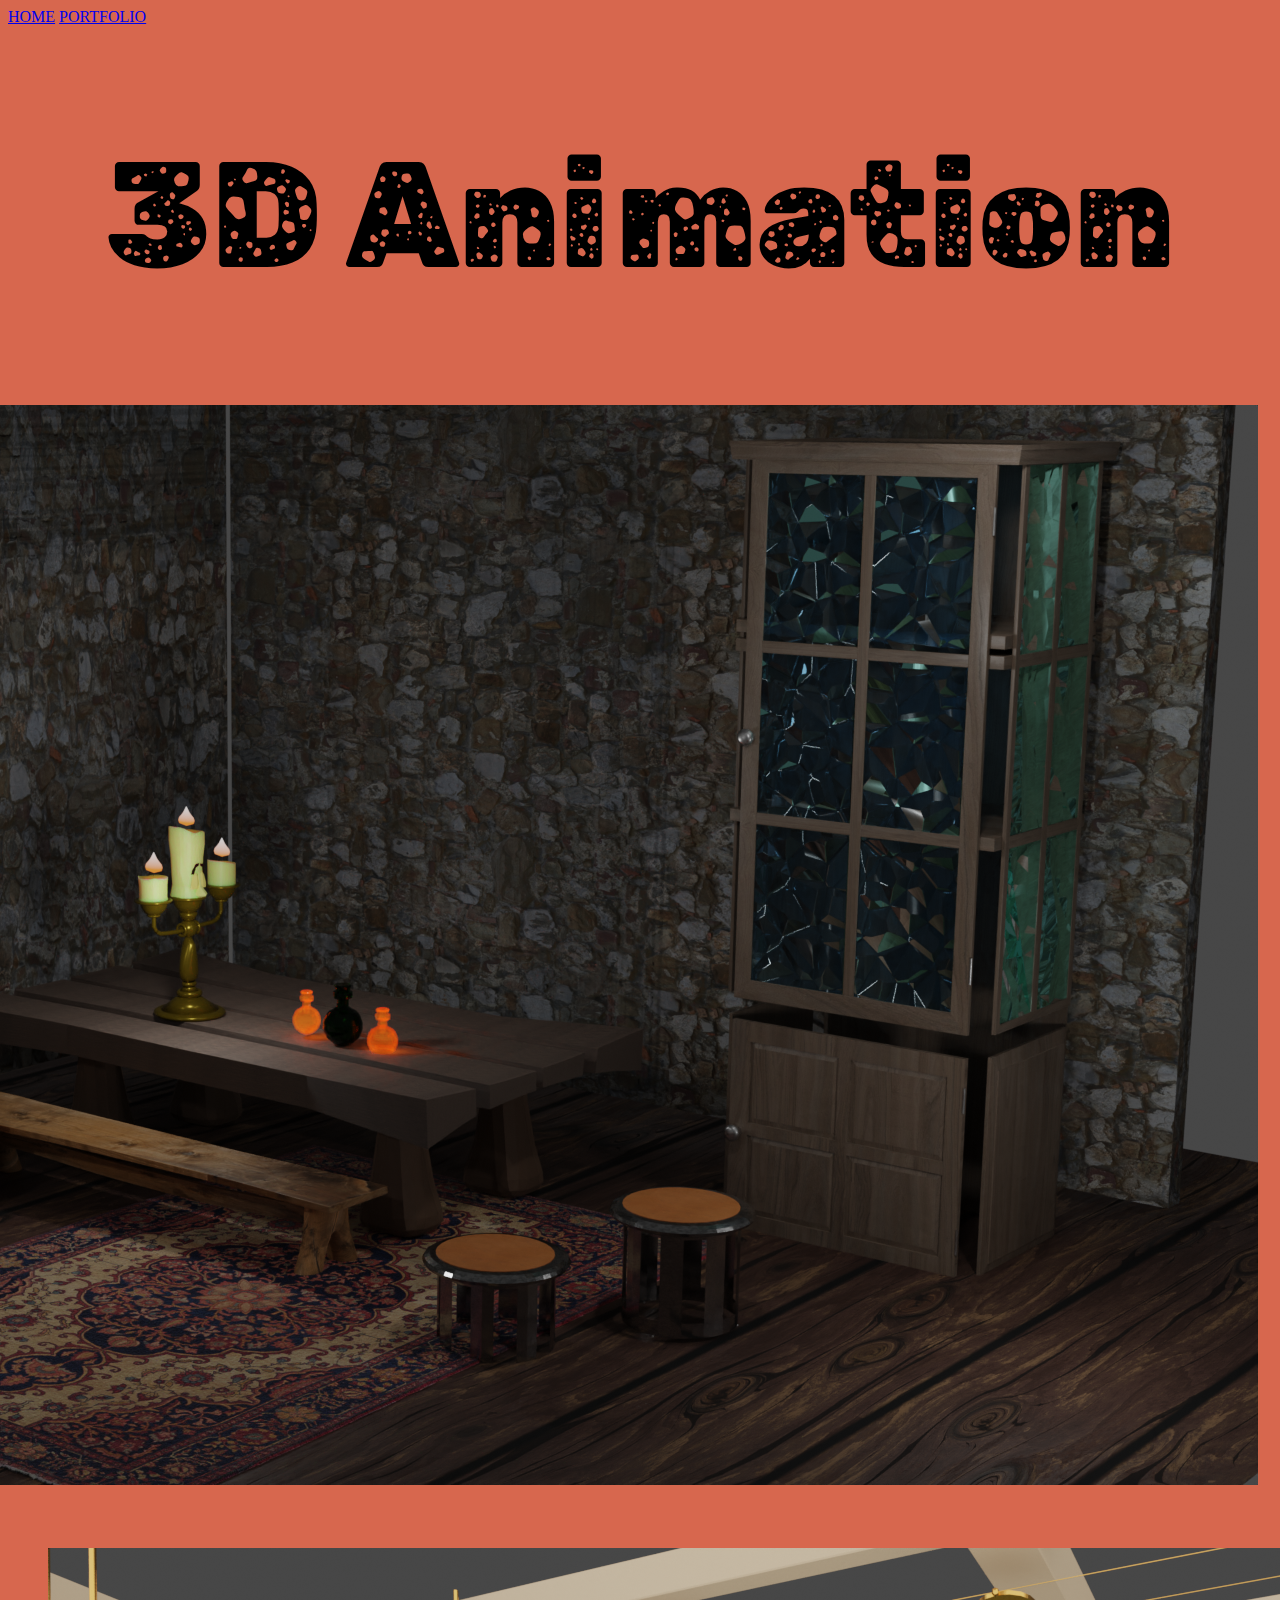
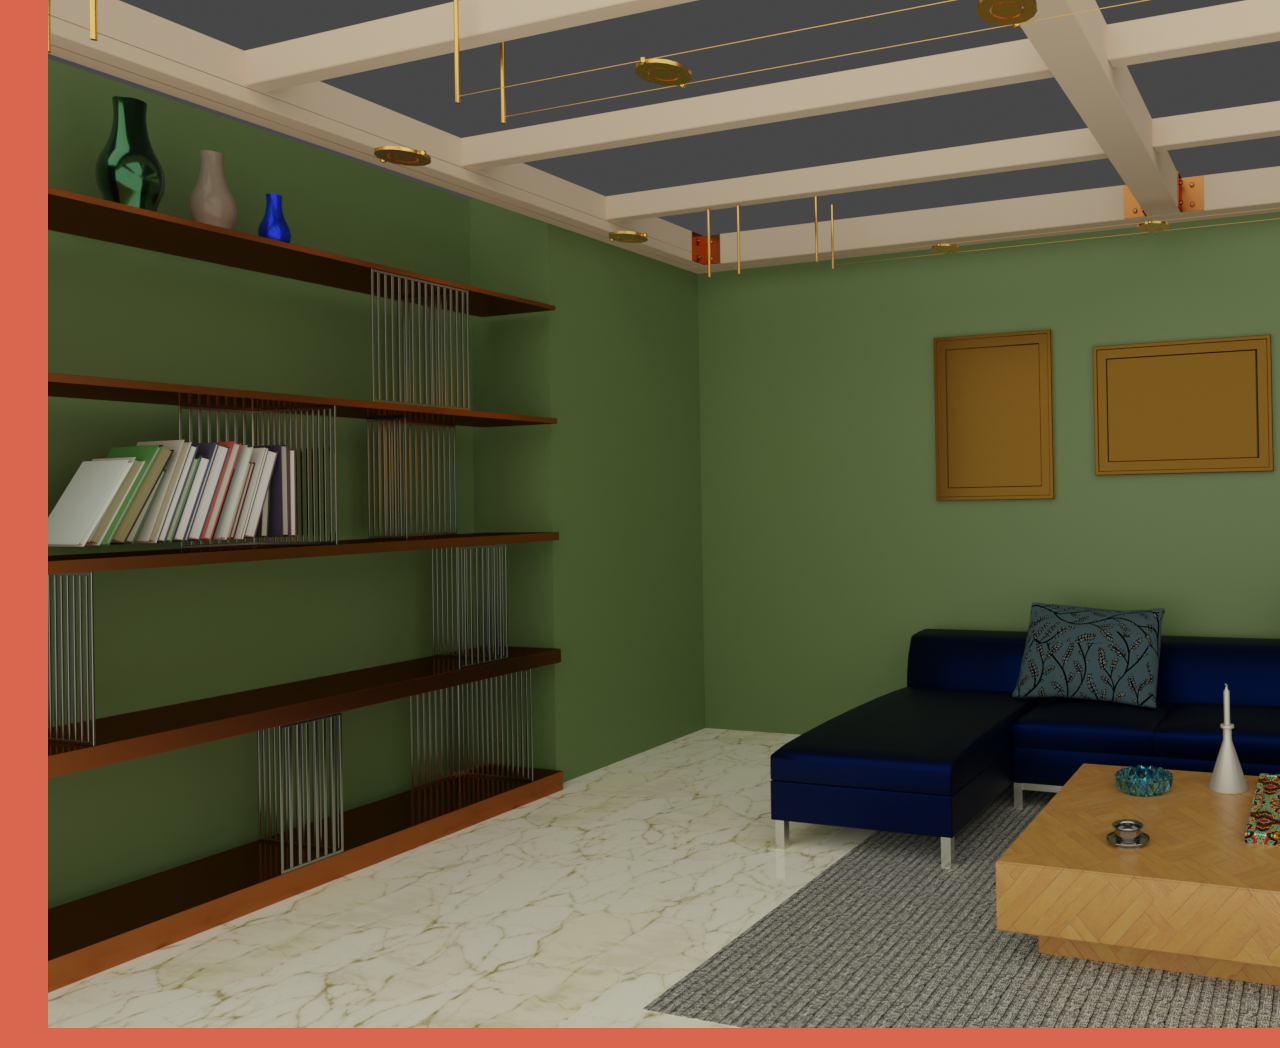
<file: 3d.html>
<!DOCTYPE html>
<html lang="en">
<head>
    <meta charset="UTF-8">
    <meta http-equiv="X-UA-Compatible" content="IE=edge">
    <meta name="viewport" content="width=device-width, initial-scale=1.0">
    <link href="https://cdn.jsdelivr.net/npm/bootstrap@5.2.2/dist/css/bootstrap.min.css" rel="stylesheet" integrity="sha384-Zenh87qX5JnK2Jl0vWa8Ck2rdkQ2Bzep5IDxbcnCeuOxjzrPF/et3URy9Bv1WTRi" crossorigin="anonymous">
    <link rel="stylesheet" type="text/css" href="https://cdnjs.cloudflare.com/ajax/libs/font-awesome/5.15.1/css/all.min.css"> 
    <title>3D Animation</title>
    <link href="https://fonts.googleapis.com/css2?family=Rubik+Moonrocks&display=swap" rel="stylesheet">
    <link rel="stylesheet" href="css/3d.css"> 
</head>
<body>
  <header>
    <nav class="nav nav-pills nav-fill">
        
        <a class="nav-link active" href="index.html">HOME</a>
        <a class="nav-link active" href="portfolio.html">PORTFOLIO</a>
        
      </nav>
    <h1>3D Animation</h1>
</header>
<main>
  <div class="boite1">
    <figure class="f">
    <img src="images/HOTEIT_Riwa_GR_durama_.png" class="d-block w-100" >
</figure>

</div>
 
    
<div class="boite2">
    <figure class="g">
    <img src="images/HOTEIT_Riwa_GR_archi_interieur_.png" class="d-block w-100">
</figure>


</main>

    <script src="https://cdn.jsdelivr.net/npm/bootstrap@5.2.2/dist/js/bootstrap.bundle.min.js" integrity="sha384-OERcA2EqjJCMA+/3y+gxIOqMEjwtxJY7qPCqsdltbNJuaOe923+mo//f6V8Qbsw3" crossorigin="anonymous"></script>

</body>
</html>



















<!--







<!DOCTYPE html>
<html lang="en">
<head>
    <meta charset="UTF-8">
    <meta http-equiv="X-UA-Compatible" content="IE=edge">
    <meta name="viewport" content="width=device-width, initial-scale=1.0">
    <link href="https://cdn.jsdelivr.net/npm/bootstrap@5.2.2/dist/css/bootstrap.min.css" rel="stylesheet" integrity="sha384-Zenh87qX5JnK2Jl0vWa8Ck2rdkQ2Bzep5IDxbcnCeuOxjzrPF/et3URy9Bv1WTRi" crossorigin="anonymous">
    <link rel="stylesheet" type="text/css" href="https://cdnjs.cloudflare.com/ajax/libs/font-awesome/5.15.1/css/all.min.css"> 
    <title>Créa Design</title>
    <link href="https://fonts.googleapis.com/css2?family=Nabla&display=swap" rel="stylesheet">
    <link rel="stylesheet" href="css/3d.css"> 
</head>

<body>
<header>
    <nav class="nav nav-pills nav-fill">
        
        <a class="nav-link active" href="index.html">HOME</a>
        <a class="nav-link active" href="portfolio.html">PORTFOLIO</a>
        
      </nav>
  </header>

<main>
  <h1> 3D Animation </h1>
    <div class="boite1">
      <figure class="f">
      <img src="images/HOTEIT_Riwa_GR_durama_.png" class="d-block w-100" >
  </figure>

  </div>
   
      
  <div class="boite2">
      <figure class="g">
      <img src="images/HOTEIT_Riwa_GR_archi_interieur_.png" class="d-block w-100">
  </figure>

  
  </main>
      <script src="https://cdn.jsdelivr.net/npm/bootstrap@5.2.2/dist/js/bootstrap.bundle.min.js" integrity="sha384-OERcA2EqjJCMA+/3y+gxIOqMEjwtxJY7qPCqsdltbNJuaOe923+mo//f6V8Qbsw3" crossorigin="anonymous"></script>
  
  </body>
  </html>
  
  






</body>
</html>
</file>
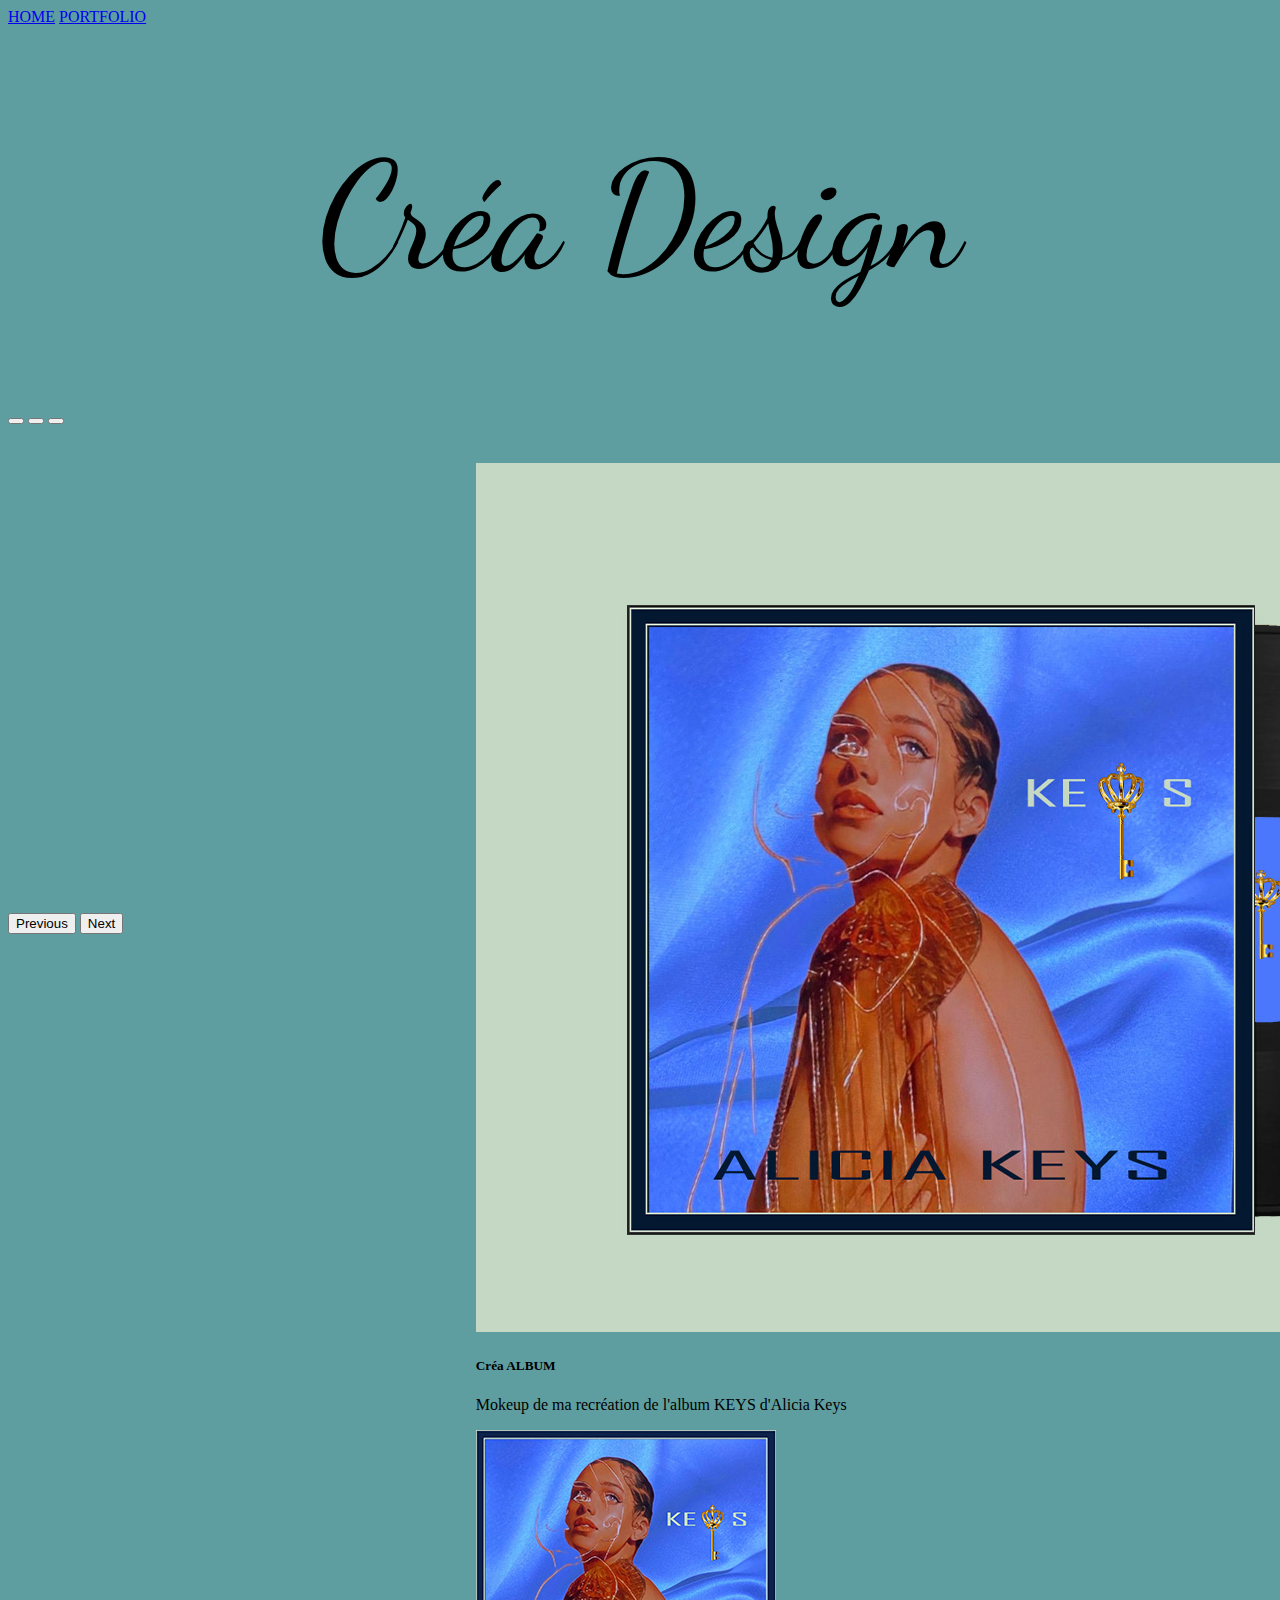
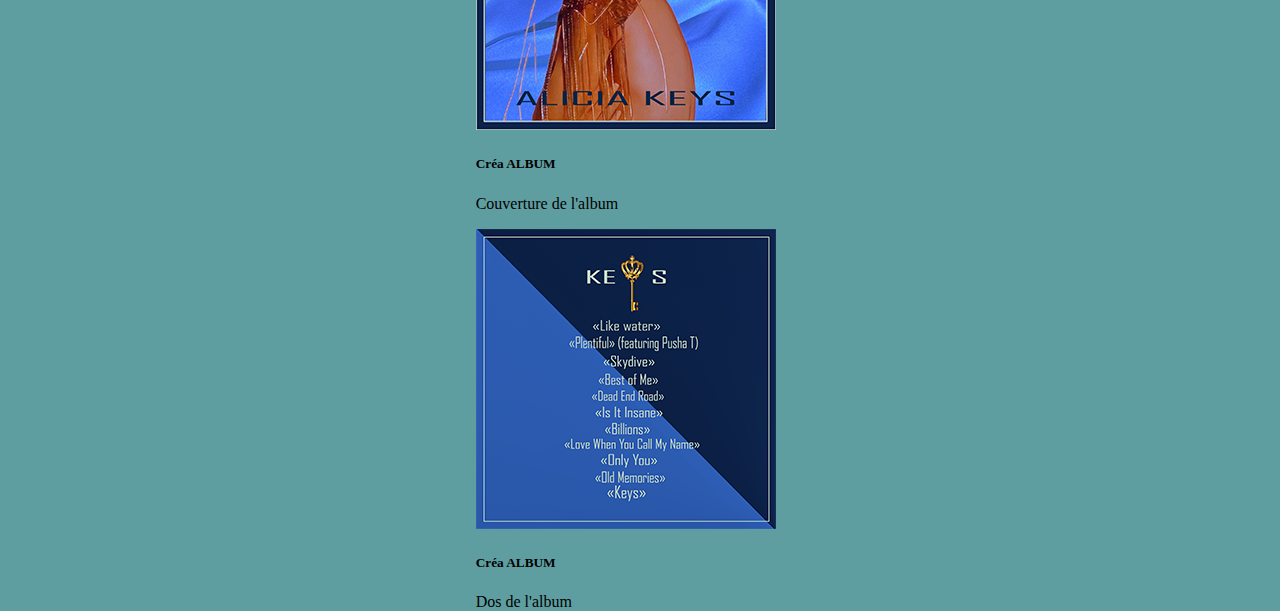
<file: design.html>
<!DOCTYPE html>
<html lang="en">
<head>
    <meta charset="UTF-8">
    <meta http-equiv="X-UA-Compatible" content="IE=edge">
    <meta name="viewport" content="width=device-width, initial-scale=1.0">
    <link href="https://cdn.jsdelivr.net/npm/bootstrap@5.2.2/dist/css/bootstrap.min.css" rel="stylesheet" integrity="sha384-Zenh87qX5JnK2Jl0vWa8Ck2rdkQ2Bzep5IDxbcnCeuOxjzrPF/et3URy9Bv1WTRi" crossorigin="anonymous">
    <link rel="stylesheet" type="text/css" href="https://cdnjs.cloudflare.com/ajax/libs/font-awesome/5.15.1/css/all.min.css"> 
    <title>Créa Design</title>
    <link href="https://fonts.googleapis.com/css2?family=Dancing+Script&display=swap" rel="stylesheet">
    <link rel="stylesheet" href="css/design.css"> 
</head>

<body>

    <header>
        <nav class="nav nav-pills nav-fill">
            
            <a class="nav-link active" href="index.html">HOME</a>
            <a class="nav-link active" href="portfolio.html">PORTFOLIO</a>
            
          </nav>
        <h1>Créa Design</h1>
    </header>

<main>
    <div id="carouselExampleCaptions" class="carousel slide" data-bs-ride="false">
        <div class="carousel-indicators">
          <button type="button" data-bs-target="#carouselExampleCaptions" data-bs-slide-to="0" class="active" aria-current="true" aria-label="Slide 1"></button>
          <button type="button" data-bs-target="#carouselExampleCaptions" data-bs-slide-to="1" aria-label="Slide 2"></button>
          <button type="button" data-bs-target="#carouselExampleCaptions" data-bs-slide-to="2" aria-label="Slide 3"></button>
        </div>
        <div class="carousel-inner">
          <div class="carousel-item active">
            <img src="images/HOTEIT_Riwa_GR5_MokeUp.jpg" class="d-block w-100" >
            <div class="carousel-caption d-none d-md-block">
              <h5>Créa ALBUM</h5>
              <p> Mokeup de ma recréation de l'album KEYS d'Alicia Keys</p>
            </div>
          </div>
          <div class="carousel-item">
            <img src="images/recto.png" class="d-block w-100" >
            <div class="carousel-caption d-none d-md-block">
              <h5>Créa ALBUM</h5>
              <p>Couverture de l'album</p>
            </div>
          </div>
          <div class="carousel-item">
            <img src="images/verso1.png" class="d-block w-100" >
            <div class="carousel-caption d-none d-md-block">
              <h5>Créa ALBUM</h5>
              <p>Dos de l'album</p>
            </div>
            
          </div>
        </div>
        <button class="carousel-control-prev" type="button" data-bs-target="#carouselExampleCaptions" data-bs-slide="prev">
          <span class="carousel-control-prev-icon" aria-hidden="true"></span>
          <span class="visually-hidden">Previous</span>
        </button>
        <button class="carousel-control-next" type="button" data-bs-target="#carouselExampleCaptions" data-bs-slide="next">
          <span class="carousel-control-next-icon" aria-hidden="true"></span>
          <span class="visually-hidden">Next</span>
        </button>
      </div>
  </div>


</main>
    <script src="https://cdn.jsdelivr.net/npm/bootstrap@5.2.2/dist/js/bootstrap.bundle.min.js" integrity="sha384-OERcA2EqjJCMA+/3y+gxIOqMEjwtxJY7qPCqsdltbNJuaOe923+mo//f6V8Qbsw3" crossorigin="anonymous"></script>

</body>
</html>
</file>
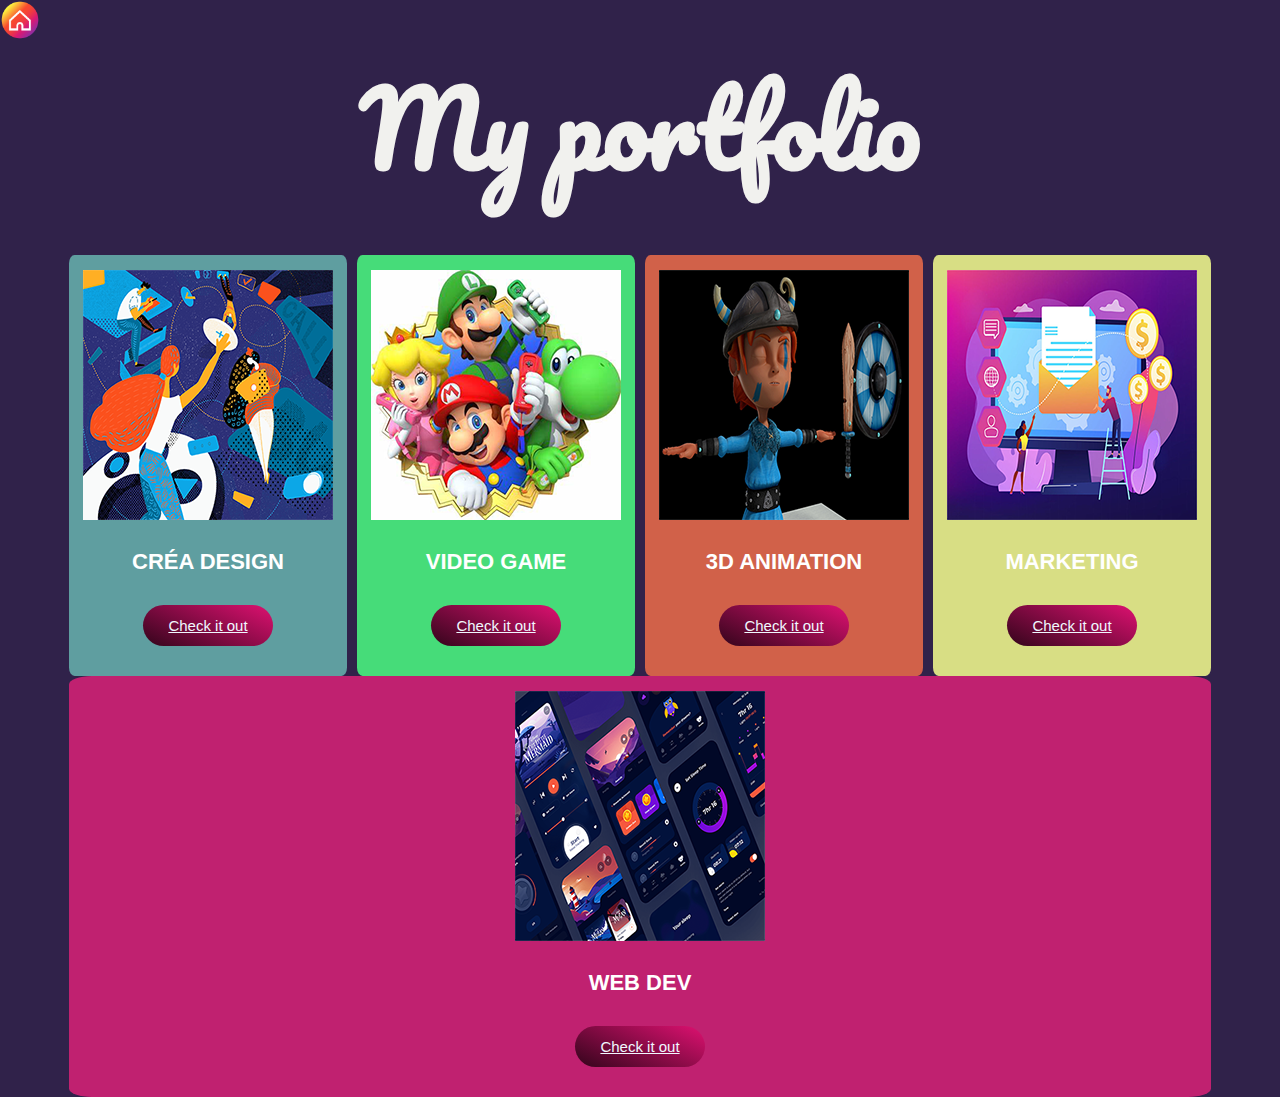
<file: portfolio.html>
<!DOCTYPE html>
<html lang="en">
<head>
    <meta charset="UTF-8">
    <meta http-equiv="X-UA-Compatible" content="IE=edge">
    <meta name="viewport" content="width=device-width, initial-scale=1.0">
    <title>My Portfolio</title>
    <link href="https://fonts.googleapis.com/css2?family=Pacifico&display=swap" rel="stylesheet">
    
    <link rel="stylesheet" href="css/portfolio.css">

</head>
<body>
    <header>
        
            <a href="index.html"><img src="images/home button.png" class="homebutton"/></a>
        
        


    </header>

    

<main>
   

    <div class="Title">
        <h1>My portfolio</h1>
    </div>

    
    <div class="card">
        <div class="container first">
            <div class="image">
                <img src="images/design.png">
            </div>
            <h2>Créa Design</h2>            
            <button> <a class="checkitout" href="design.html">Check it out</a> </button>
        </div>

        <div class="container second">
            <div class="image">
                <img src="images/jv.png">
            </div>
            <h2>Video Game</h2>            
            <button><a class="checkitout" href="jeuvideo.html">Check it out</a> </button>
        </div>

        <div class="container third">
            <div class="image">
                <img src="images/3danimation.png">
            </div>
            <h2>3D Animation</h2>           
            <button><a class="checkitout" href="3d.html">Check it out</a> </button>
        </div>

        <div class="container fourth">
            <div class="image">
                <img src="images/marketing.jpg.png">
            </div>
            <h2>Marketing</h2>           
            <button><a class="checkitout" href="marketing.html">Check it out</a> </button>
        </div>

        <div class="container fifth">
            <div class="image">
                <img src="images/devweb.png">
            </div>
            <h2>Web Dev</h2>
            <button><a class="checkitout" href="coding.html">Check it out</a> </button>
        </div>
         

    </div>

</main>



</body>
</html>
</file>
<file: css/3d.css>
body{
    background-color: rgba(214, 99, 73, 0.974);
}


h1{
    text-align: center;
    font-size: 150px;
    font-weight: 400;
    font-family: 'Rubik Moonrocks', cursive;
}


.boite1{

    transition: background 15s,transform 5s;
}

.boite1:hover{
    transform: rotate(360deg);
    background: rgba(214, 99, 73, 0.974);
}

.f{
    width: 500px;
    display: flex;
    justify-content: center;
    

}



.boite2{
    animation:Slidenight 22s infinite;
    margin-top: 5%;
    width: 50%;
}
@keyframes Slidenight{
    from{
        transform: translate(0%);
        
    }
    30%{
        transform: translate(100%);
        
    }
    80%{
        transform: translate(0%);
        
    }
    to{
        transform: translate(0%);
    }
    
}




@media screen and (max-width: 1024px){}

@media screen and (max-width: 1024px) and (min-width:620px ){}
    
@media screen and (max-width: 600px) and (min-width:320px ) {/* Nouvelles règles si la fenêtre fait 1024px de large ou moins*/};

@media all and (max-device-width:480px){}
</file>
<file: css/design.css>
body{
    background-color: cadetblue;
}
.carousel-inner{
    margin-top: 3%;
    margin-left: 37%;
    width: 400px;
    height: 450px;
}  

h1{
    text-align: center;
    font-size: 150px;
    font-weight: 400;
    font-family: 'Dancing Script', cursive;
}

.nav-link active{
    color: aliceblue;
    background-color: black;
}




@media screen and (max-width: 1024px){}

@media screen and (max-width: 1024px) and (min-width:620px ){}
    
@media screen and (max-width: 600px) and (min-width:320px ) {/* Nouvelles règles si la fenêtre fait 1024px de large ou moins*/};

@media all and (max-device-width:480px){}
</file>
<file: css/portfolio.css>
*{
    margin: 0px;
    padding: 0px;
    box-sizing: border-box;
}

.homebutton{
    width: 40px;
    height: 40px;
    display: flex;
    justify-content: flex-start;
}




body{
    font-family: 'Segoe UI', Tahoma, Geneva, Verdana, sans-serif;
    background-color: rgba(23, 8, 53, 0.895);
}

.card{
    width: 90%;
    height: auto;
    display: flex;
    margin: auto;
    justify-content: space-around;
    margin-top: 40px;
    flex-wrap: wrap;
}

.container{
    flex: 24%;
    overflow: hidden;
    height: auto;
    text-align: center;
    border-radius: 2%;
    margin: 0px 5px;
}

.first{
    background-color: cadetblue;
}

.second{
    background-color: rgba(72, 227, 123, 0.963);
}

.third{
    background-color: rgba(214, 99, 73, 0.974);
}

.fourth{
    background-color: rgba(224, 231, 135, 0.958);
}

.fifth{
    background-color: rgb(192, 33, 112);
}


.image{
    width: 100%;
    height: auto;
    margin: auto;
    padding: 15px 0px;

}

image{
    max-width: 100%;
    height: auto;
    margin-top: 20px ;
    align-items: center ;
}



.checkitout{
    text-decoration: underline;
    color: aliceblue;
}

.Title{
    animation: slideNight 20s ease-in-out;
}
@keyframes slideNight{
    from{
        transform: translate(5%);
        background:rgb(10, 10, 111) ;
    }
    30%{
        transform: translate(-25%);
        background: rgb(227, 13, 156);
        color: white;
    }
    90%{
        transform: translate(100%);
        background: rgb(47, 161, 170);
        color: rgb(221, 107, 46);
    }
    to{
        transform: translate(0);
    }
}

h1{
    margin: 0px;
    padding: 0px;
    text-align: center;
    font-size: 100px;
    font-family: 'Pacifico', cursive;
    color: rgb(241, 241, 238);
}

h2{    
    color: white;
    font-size: 22px;
    text-transform: uppercase;
    padding: 10px 0px;
    max-width: 80%;
    margin: auto;
    width: auto;
    font-weight: bold;
}

p{
    margin: auto;
    max-width: 90%;
    font-size: 15px;

}

button{
    margin-bottom: 30px;
    margin-top: 20px;
    border: none;
    padding: 12px 25px;
    background: linear-gradient(25deg, rgb(51, 5, 27),rgb(222, 17, 113));
    color: white;
    font-size: 15px;
    border-radius: 50px;
    align-items: center;
    text-align: center;
    cursor: pointer;
    
}

/*---------Responsive*/

@media screen and (max-width:1200px) {
    .container{
        flex: 35%;
        margin: 5px 5px;
    }
}


@media screen and (max-width:600px) {
    .container{
        flex: 80%;
        margin: 5px 5px;
    }
}
</file>
